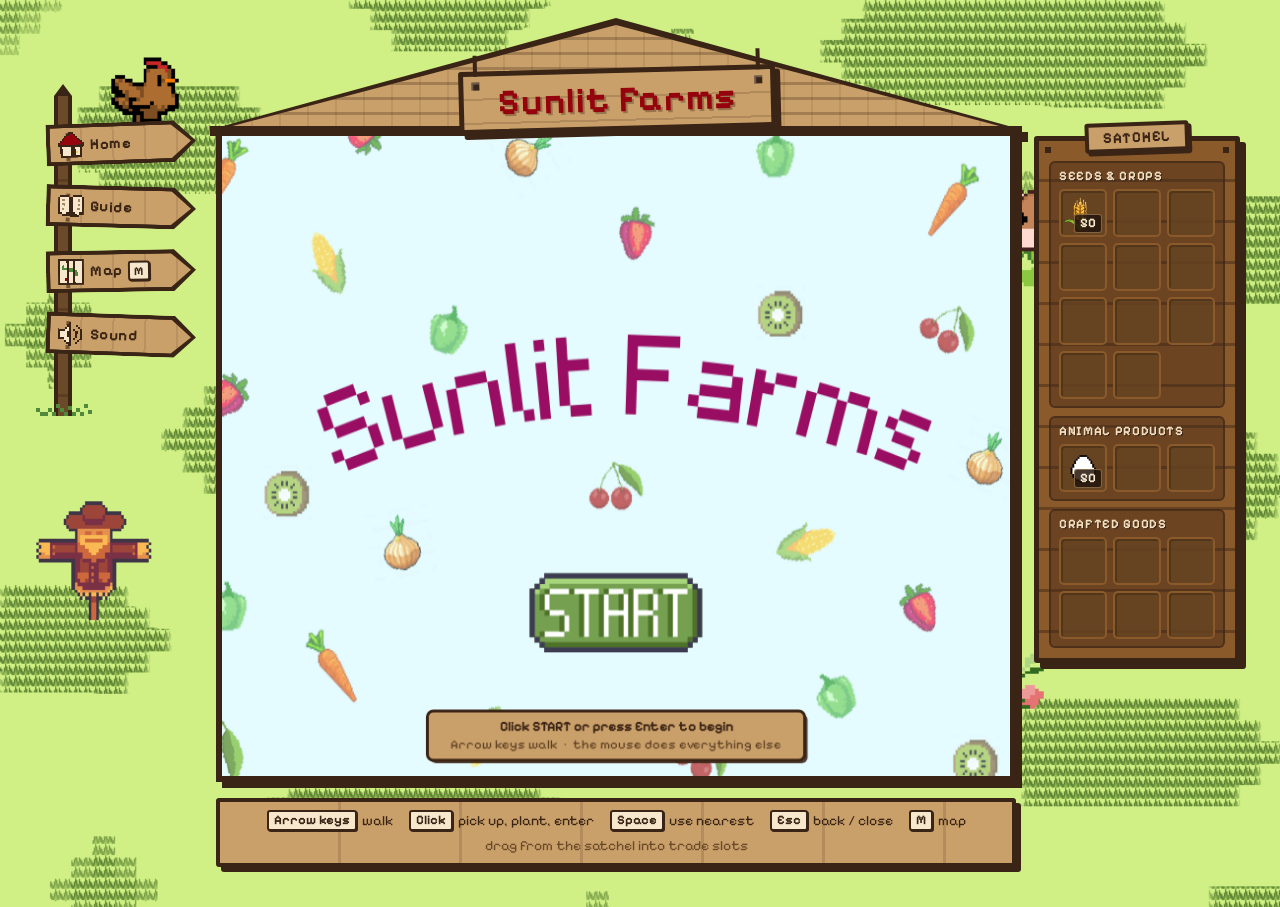
<file: index.html>
<!doctype html>
<html lang="en-us">

<head>
    <!-- without this the browser guesses the encoding, and every non-ASCII glyph in
         sketch.js (the filled-slot tick, the animal hearts) decodes as mojibake -->
    <meta charset="utf-8">
    <meta name="viewport" content="width=device-width, initial-scale=1">
    <title>Sunlit Farms</title>
    <meta name="description" content="A small farming game: grow crops, keep animals, trade at the barn and the farmers market.">

    <!-- the pixel font is bundled locally (fonts/, SIL OFL) so the page needs no
         third-party request and looks the same offline and on GitHub Pages -->
    <link rel="preload" href="fonts/pixelify-sans.woff2" as="font" type="font/woff2" crossorigin>

    <!-- include the p5 core library using the CDN -->
    <!-- script src="https://cdn.jsdelivr.net/npm/p5@1.11.10/lib/p5.min.js"></script -->

    <!-- include the p5.js library from a local file -->
    <script src="p5/p5.min.js"></script>

    <!-- p5.sound: ambient loops + SFX, loaded in preload() - see SOUND_FILES in sketch.js -->
    <script src="p5/addons/p5.sound.min.js"></script>

    <link rel="stylesheet" href="style.css">

    <!-- 12x12 pixel bitmaps for the HUD buttons, rendered as inline SVG -->
    <script src="hud-icons.js"></script>

    <!-- your custom sketch code -->
    <script src="sketch.js"></script>
</head>

<body>
    <!--
      The page is laid out like the front of a barn:

        [signpost]   [ roof gable with the title sign swinging under it ]   [satchel]
                     [ the game screen, a big barn window                ]
                     [ controls plank                                     ]

      The signpost on the left is the menu (its boards point at the screen), the
      satchel on the right is the inventory, and the fence plank under the window
      is the controls legend.
    -->
    <div id="farm-page">

        <!-- LEFT: the menu is a wooden signpost with arrow boards -->
        <nav id="signpost" aria-label="Game menu">
            <div class="signpost-boards">
                <button id="home-button" class="sign-board tilt-a" data-icon="home" aria-label="Go home" title="Home">
                    <span class="px-icon-holder"></span><span class="sign-text">Home</span>
                </button>
                <button id="guide-button" class="sign-board tilt-b" data-icon="guide" aria-label="Open guide" title="Guide" aria-pressed="false">
                    <span class="px-icon-holder"></span><span class="sign-text">Guide</span>
                </button>
                <button id="map-button" class="sign-board tilt-c" data-icon="map" aria-label="Open farm map" title="Farm map (M)" aria-pressed="false">
                    <span class="px-icon-holder"></span><span class="sign-text">Map <kbd class="sign-key">M</kbd></span>
                </button>
                <button id="mute-button" class="sign-board tilt-d" data-icon="sound" aria-label="Mute sound" title="Sound on" aria-pressed="false">
                    <span class="px-icon-holder"></span><span class="sign-text" id="mute-label">Sound</span>
                </button>
            </div>
            <div class="signpost-post" aria-hidden="true"></div>
            <div class="signpost-grass" aria-hidden="true"></div>
        </nav>

        <!-- MIDDLE: the barn - roof gable, hanging title sign, and the screen as its window -->
        <div id="barn">
            <div id="gable" aria-hidden="true">
                <div class="roof roof-back"></div>
                <div class="roof roof-front"></div>
                <div class="eave"></div>
            </div>
            <div id="title-sign">
                <span class="rope rope-left" aria-hidden="true"></span>
                <span class="rope rope-right" aria-hidden="true"></span>
                <h1>Sunlit Farms</h1>
            </div>
            <div id="console-body">
                <div id="canvas-container">
                </div>
            </div>

            <!-- one-line reference for the controls, so nobody has to open the guide to
                 find out that the arrow keys walk and the mouse does everything else -->
            <div id="controls-legend" aria-label="Controls">
                <span class="legend-item"><kbd>Arrow keys</kbd> walk</span>
                <span class="legend-item"><kbd>Click</kbd> pick up, plant, enter</span>
                <span class="legend-item"><kbd>Space</kbd> use nearest</span>
                <span class="legend-item"><kbd>Esc</kbd> back / close</span>
                <span class="legend-item"><kbd>M</kbd> map</span>
                <span class="legend-item legend-drag">drag from the satchel into trade slots</span>
            </div>
        </div>

        <!-- RIGHT: the inventory is a wooden crate ("satchel") hung beside the window -->
        <aside id="inventory-container" aria-label="Inventory">
            <div class="crate-label"><span>Satchel</span></div>
            <div id="inventory-grid"></div>
            <div class="crate-hint">click a seed to pick it, then click a plot</div>
        </aside>

    </div>
</body>

</html>
</file>
<file: style.css>
/* ---------------------------------------------------------------------------
   Sunlit Farms - page chrome
   The page is dressed as the front of a barn: a signpost menu on the left, the
   game screen as a barn window under a shingled gable (the title sign swings
   from the apex), and the inventory as a wooden crate on the right.

   Palette (shared with the canvas UI in sketch.js):
     wood-dark  #3a2415   plank #caa06a   tray #8b5a2b   parchment #f6e7cd
     gold       #ffd23f   sign-red rgb(149,3,12)
   --------------------------------------------------------------------------- */

@font-face {
    font-family: 'Pixelify Sans';
    src: url('fonts/pixelify-sans.woff2') format('woff2');
    font-weight: 400 700;
    font-style: normal;
    font-display: swap;
}

:root {
    --font-pixel: 'Pixelify Sans', 'Trebuchet MS', Verdana, sans-serif;
    --wood-dark: #3a2415;
    --wood-mid: #6b4a2a;
    --plank: #caa06a;
    --plank-light: #d6af80;
    --tray: #8b5a2b;
    --tray-dark: #7a4d24;
    --parchment: #f6e7cd;
    --gold: #ffd23f;
    --sign-red: rgb(149, 3, 12);
    --grass: #4f8a3a;
    --screen-w: 800px;
}

* { box-sizing: border-box; }

body {
    margin: 0;
    padding: 18px 16px 40px;
    min-height: 100vh;
    background: url("bgimg.png") no-repeat fixed;
    background-size: cover;
    background-color: #b9e07a;
    font-family: var(--font-pixel);
    color: var(--wood-dark);
    text-align: center;
}

/* the three columns: signpost | barn | crate */
#farm-page {
    display: flex;
    flex-direction: row;
    justify-content: center;
    align-items: flex-start;
    gap: 26px;
    max-width: 1400px;
    margin: 0 auto;
}

/* the chrome is furniture, not a document: dragging across it should never start
   a text selection, and double-clicking a button shouldn't highlight it */
#farm-page {
    user-select: none;
    -webkit-user-select: none;
    -webkit-tap-highlight-color: transparent;
}

/* ---------------------------------------------------------------------------
   THE BARN: gable + title sign + screen + controls plank
   --------------------------------------------------------------------------- */

#barn {
    position: relative;
    display: flex;
    flex-direction: column;
    align-items: center;
    width: var(--screen-w);
    max-width: 100%;
    flex: 0 1 auto;
}

/* the gable: two stacked triangles (dark outline behind, shingled plank in front)
   and a dark eave board where the roof meets the window */
#gable {
    position: relative;
    width: 100%;
    height: 118px;
    filter: drop-shadow(6px 6px 0 var(--wood-dark));
}

.roof {
    position: absolute;
    left: 0;
    right: 0;
    bottom: 8px;
    top: 0;
    clip-path: polygon(50% 0, 100% 100%, 0 100%);
}

.roof-back {
    background: var(--wood-dark);
}

.roof-front {
    left: 9px;
    right: 9px;
    top: 7px;
    background-color: var(--plank);
    /* rows of shingles, drawn as hard stripes so they stay pixel-crisp */
    background-image:
        repeating-linear-gradient(to bottom,
            transparent 0 12px, rgba(58, 36, 21, 0.28) 12px 15px),
        repeating-linear-gradient(to right,
            transparent 0 26px, rgba(58, 36, 21, 0.10) 26px 28px);
}

.eave {
    position: absolute;
    left: -6px;
    right: -6px;
    bottom: 0;
    height: 10px;
    background: var(--wood-dark);
}

/* the title sign hangs from the apex on two ropes and swings gently */
#title-sign {
    position: absolute;
    top: 50px;
    left: 50%;
    z-index: 20;
    padding: 9px 34px 8px;
    background-color: var(--plank);
    background-image: repeating-linear-gradient(to bottom,
        transparent 0 22px, rgba(58, 36, 21, 0.18) 22px 24px);
    border: 5px solid var(--wood-dark);
    border-radius: 3px;
    box-shadow: 5px 5px 0 var(--wood-dark);
    transform-origin: 50% -16px;
    transform: translateX(-50%) rotate(-1.5deg);
    animation: sign-swing 6s ease-in-out infinite alternate;
    pointer-events: none;
    white-space: nowrap;
}

@keyframes sign-swing {
    from { transform: translateX(-50%) rotate(-2.2deg); }
    to   { transform: translateX(-50%) rotate(2.2deg); }
}

/* two nail heads so the sign reads as hung, not floating */
#title-sign::before,
#title-sign::after {
    content: "";
    position: absolute;
    top: 6px;
    width: 8px;
    height: 8px;
    background: var(--wood-dark);
    box-shadow: inset 2px 2px 0 rgba(255, 255, 255, 0.25);
}

#title-sign::before { left: 8px; }
#title-sign::after  { right: 8px; }

.rope {
    position: absolute;
    top: -21px;      /* up through the roof surface, which is ~16px above the sign here */
    width: 4px;
    height: 21px;
    background: var(--wood-dark);
}

.rope-left  { left: 10px; }
.rope-right { right: 10px; }

h1 {
    margin: 0;
    color: var(--sign-red);
    font-family: var(--font-pixel);
    font-size: 36px;
    font-weight: 700;
    letter-spacing: 1px;
    line-height: 1;
    /* a hard one-pixel-step shadow reads as carved rather than printed */
    text-shadow: 2px 2px 0 rgba(58, 36, 21, 0.35);
}

/* the screen is the barn window: one dark frame, square corners */
#console-body {
    display: flex;
    flex-direction: column;
    width: 100%;
    border: 6px solid var(--wood-dark);
    border-top-width: 0;
    box-shadow: 6px 6px 0 var(--wood-dark);
    overflow: hidden;
    background: var(--wood-dark);
}

#canvas-container {
    position: relative;
    z-index: 1;
    display: flex;
    justify-content: center;
    line-height: 0;
}

/* The canvas is scaled with CSS width, never transform: p5 maps mouse coordinates
   through the element's scrollWidth, so a width change keeps every click in the
   right place while a transform would not. handleCanvasDrop() does the same maths
   for drag-and-drop. */
#canvas-container canvas {
    touch-action: none;          /* arrow keys and drags drive the game, not the page */
    border: none !important;
    border-radius: 0;
    box-shadow: none;
    display: block;
    /* !important because p5 writes an inline 800px width on the element */
    width: 100% !important;
    height: auto !important;
}

/* controls plank: bolted under the window sill */
#controls-legend {
    display: flex;
    flex-wrap: wrap;
    justify-content: center;
    align-items: center;
    gap: 5px 16px;
    width: 100%;
    margin-top: 16px;
    padding: 8px 16px;
    background: var(--plank);
    background-image: repeating-linear-gradient(to right,
        transparent 0 118px, rgba(58, 36, 21, 0.16) 118px 121px);
    border: 4px solid var(--wood-dark);
    border-radius: 3px;
    box-shadow: 5px 5px 0 var(--wood-dark);
    font-family: var(--font-pixel);
    font-size: 14px;
    color: var(--wood-dark);
    line-height: 1.4;
}

.legend-item {
    display: inline-flex;
    align-items: center;
    gap: 5px;
    white-space: nowrap;
}

.legend-drag {
    color: var(--wood-mid);
}

kbd {
    display: inline-block;
    min-width: 16px;
    padding: 1px 5px 0;
    border: 2px solid var(--wood-dark);
    border-radius: 3px;
    background: var(--parchment);
    color: var(--wood-dark);
    font-family: var(--font-pixel);
    font-size: 13px;
    font-weight: 700;
    line-height: 1.2;
    box-shadow: 1px 1px 0 var(--wood-dark);
}

/* ---------------------------------------------------------------------------
   THE SIGNPOST: menu buttons as arrow-shaped boards nailed to one post,
   all pointing at the screen
   --------------------------------------------------------------------------- */

#signpost {
    position: relative;
    flex: 0 0 auto;
    width: 186px;
    margin-top: 104px;  /* boards start level with the top of the window */
    padding-bottom: 60px;
}

.signpost-post {
    position: absolute;
    left: 14px;
    top: -26px;
    bottom: 0;
    width: 18px;
    background: var(--wood-dark);
    z-index: 0;
}

.signpost-post::before {
    content: "";
    position: absolute;
    left: 4px;
    right: 4px;
    top: 0;
    bottom: 0;
    background: var(--wood-mid);
    background-image: repeating-linear-gradient(to bottom,
        transparent 0 40px, rgba(58, 36, 21, 0.35) 40px 43px);
}

/* pointed top of the post */
.signpost-post::after {
    content: "";
    position: absolute;
    left: 0;
    top: -12px;
    width: 18px;
    height: 12px;
    background: var(--wood-dark);
    clip-path: polygon(50% 0, 100% 100%, 0 100%);
}

/* a tuft of pixel grass where the post goes into the ground */
.signpost-grass {
    position: absolute;
    left: 0;
    bottom: 0;
    width: 4px;
    height: 4px;
    background: var(--grass);
    box-shadow:
        4px 0 0 var(--grass), 8px -4px 0 var(--grass), 12px 0 0 var(--grass),
        16px -8px 0 var(--grass), 20px -4px 0 var(--grass), 24px 0 0 var(--grass),
        28px -6px 0 var(--grass), 32px 0 0 var(--grass), 36px -4px 0 var(--grass),
        40px 0 0 var(--grass), 44px -8px 0 var(--grass), 48px -2px 0 var(--grass),
        -4px -4px 0 var(--grass);
}

.signpost-boards {
    position: relative;
    z-index: 1;
    display: flex;
    flex-direction: column;
    gap: 22px;
    padding-left: 6px;
}

.sign-board {
    --tip: 22px;
    position: relative;
    display: flex;
    align-items: center;
    gap: 8px;
    width: 176px;
    height: 46px;
    padding: 0 30px 0 12px;
    border: none;
    background: var(--wood-dark);
    clip-path: polygon(0 0, calc(100% - var(--tip)) 0, 100% 50%, calc(100% - var(--tip)) 100%, 0 100%);
    color: var(--wood-dark);
    font: inherit;
    font-size: 17px;
    font-weight: 700;
    letter-spacing: 0.03em;
    text-align: left;
    cursor: pointer;
    transition: transform 0.08s ease-out;
}

/* the plank face, inset from the dark outline */
.sign-board::before {
    content: "";
    position: absolute;
    inset: 4px 5px 4px 4px;
    background-color: var(--plank);
    background-image: repeating-linear-gradient(to right,
        transparent 0 30px, rgba(58, 36, 21, 0.12) 30px 32px);
    clip-path: polygon(0 0, calc(100% - var(--tip) + 2px) 0, 100% 50%, calc(100% - var(--tip) + 2px) 100%, 0 100%);
    transition: background-color 0.12s ease-out;
}

/* nail heads holding the board to the post */
.sign-board::after {
    content: "";
    position: absolute;
    left: 20px;
    top: 9px;
    width: 4px;
    height: 4px;
    background: var(--wood-dark);
    box-shadow: 0 24px 0 var(--wood-dark);
    opacity: 0.6;
}

.sign-board > * {
    position: relative;
    z-index: 1;
}

.sign-board:hover::before {
    background-color: var(--plank-light);
}

.sign-board:active {
    transform: translate(2px, 2px) var(--tilt, rotate(0deg));
}

/* keyboard users need to see where they are; mouse users never see this ring */
.sign-board:focus-visible {
    outline: none;
}
.sign-board:focus-visible::before {
    box-shadow: inset 0 0 0 3px var(--gold);
}

/* an "on" state for toggles: guide/map open, sound muted */
.sign-board[aria-pressed="true"]::before {
    background-color: var(--gold);
}

.tilt-a { --tilt: rotate(-2deg); transform: var(--tilt); }
.tilt-b { --tilt: rotate(1.5deg); transform: var(--tilt); }
.tilt-c { --tilt: rotate(-1deg); transform: var(--tilt); }
.tilt-d { --tilt: rotate(2deg); transform: var(--tilt); }

.px-icon-holder {
    display: flex;
    align-items: center;
    justify-content: center;
    width: 30px;
    height: 30px;
    flex-shrink: 0;
    pointer-events: none;
}

.px-icon {
    width: 30px;
    height: 30px;
    display: block;
    image-rendering: pixelated;
}

.sign-text {
    display: inline-flex;
    align-items: center;
    gap: 6px;
    line-height: 1;
    white-space: nowrap;
}

.sign-key {
    font-size: 12px;
    padding: 1px 4px 0;
    min-width: 12px;
}

/* ---------------------------------------------------------------------------
   THE SATCHEL: inventory in a wooden crate beside the window
   --------------------------------------------------------------------------- */

#inventory-container {
    position: relative;
    flex: 0 0 auto;
    margin-top: 118px; /* level with the window, under the eave */
    padding: 22px 14px 12px;
    background-color: var(--tray);
    /* horizontal slats with a dark seam between each */
    background-image: repeating-linear-gradient(to bottom,
        transparent 0 38px, rgba(58, 36, 21, 0.45) 38px 41px);
    border: 5px solid var(--wood-dark);
    border-radius: 3px;
    box-shadow: 6px 6px 0 var(--wood-dark);
    z-index: 5;
}

/* corner nails */
#inventory-container::before,
#inventory-container::after {
    content: "";
    position: absolute;
    top: 6px;
    width: 6px;
    height: 6px;
    background: var(--wood-dark);
    box-shadow: 0 calc(100% + 0px) 0 var(--wood-dark);
}
#inventory-container::before { left: 6px; }
#inventory-container::after  { right: 6px; }

/* the label is a smaller plank nailed on at a slight angle, overlapping the top edge */
.crate-label {
    position: absolute;
    top: -22px;
    left: 50%;
    transform: translateX(-50%) rotate(-2deg);
    padding: 5px 20px 4px;
    background: var(--plank);
    border: 4px solid var(--wood-dark);
    border-radius: 3px;
    box-shadow: 3px 3px 0 var(--wood-dark);
    font-size: 18px;
    font-weight: 700;
    letter-spacing: 0.06em;
    text-transform: uppercase;
    color: var(--wood-dark);
    line-height: 1;
    white-space: nowrap;
}

.crate-hint {
    margin-top: 10px;
    font-size: 12px;
    color: #e3c89e;
    text-shadow: 1px 1px 0 var(--wood-dark);
}

/* the crate holds three labelled groups, stacked. Each group sets its own column
   count inline (INVENTORY_CATEGORIES in sketch.js); --slot-size keeps the card and
   grid metrics in one place. */
#inventory-grid {
    --slot-size: 52px;
    display: flex;
    flex-direction: column;
    align-items: stretch;
    gap: 10px;
}

.inventory-group {
    display: flex;
    flex-direction: column;
    gap: 5px;
    padding: 6px 10px 8px;
    background-color: rgba(58, 36, 21, 0.38);
    border: 2px solid rgba(58, 36, 21, 0.6);
    border-radius: 6px;
}

.inventory-group-label {
    font-family: var(--font-pixel);
    font-size: 13px;
    font-weight: 700;
    letter-spacing: 0.05em;
    text-transform: uppercase;
    color: #f3e0c0;
    text-shadow: 1px 1px 0 var(--wood-dark);
    text-align: left;
    white-space: nowrap;
}

.inventory-group-slots {
    display: grid;
    gap: 6px;
}

.inventory-slot {
    width: var(--slot-size);
    height: var(--slot-size);
    background-color: rgba(101, 67, 33, 0.85);
    border: 2px solid var(--tray);
    border-radius: 5px;
    display: flex;
    align-items: center;
    justify-content: center;
    position: relative;
    box-shadow: inset 2px 2px 0 rgba(0, 0, 0, 0.2);
}

.inventory-item {
    width: 100%;
    height: 100%;
    background-size: cover;
    background-position: center;
    background-repeat: no-repeat;
    cursor: grab;
    position: relative;
    border-radius: 3px;
    transition: transform 0.08s ease-out;
}

.inventory-item:hover {
    transform: translateY(-2px);
    filter: drop-shadow(0 3px 3px rgba(0, 0, 0, 0.45));
}

.inventory-item:active {
    cursor: grabbing;
    transform: none;
}

.inventory-item.dragging {
    cursor: grabbing !important;
}

.inventory-item.selected {
    outline: 3px solid var(--gold);
    outline-offset: -2px;
    box-shadow: 0 0 8px rgba(255, 210, 63, 0.9);
}

.inventory-count {
    position: absolute;
    bottom: 2px;
    right: 3px;
    background-color: rgba(35, 22, 12, 0.85);
    color: var(--parchment);
    padding: 1px 5px 0;
    border-radius: 3px;
    border: 1px solid rgba(202, 160, 106, 0.55);
    font-family: var(--font-pixel);
    font-size: 13px;
    font-weight: 700;
    line-height: 1.2;
    pointer-events: none;
}

/* hover tooltip for an inventory card: item name, what it's made from, and what it
   can be traded for. Lives on <body> so it can float over the canvas. */
#inventory-tooltip {
    position: fixed;
    z-index: 2000;
    display: none;
    max-width: 260px;
    padding: 8px 10px;
    background-color: rgba(35, 22, 12, 0.96);
    border: 2px solid var(--plank);
    border-radius: 4px;
    box-shadow: 3px 3px 0 rgba(0, 0, 0, 0.35);
    color: var(--parchment);
    font-family: var(--font-pixel);
    font-size: 13px;
    line-height: 1.4;
    text-align: left;
    pointer-events: none;
}

#inventory-tooltip .tt-head {
    display: flex;
    align-items: baseline;
    justify-content: space-between;
    gap: 10px;
    border-bottom: 1px solid rgba(202, 160, 106, 0.4);
    padding-bottom: 4px;
}

#inventory-tooltip .tt-name  { font-size: 16px; font-weight: 700; color: var(--gold); }
#inventory-tooltip .tt-owned { font-size: 12px; color: var(--plank); white-space: nowrap; }
#inventory-tooltip .tt-row   { margin-top: 5px; }
#inventory-tooltip .tt-label { color: #9fd17a; font-weight: 700; }
#inventory-tooltip .tt-where { color: #a98a63; }
#inventory-tooltip .tt-warn  { color: #e8a06a; font-weight: 700; }
#inventory-tooltip .tt-hint  { color: #a98a63; }

/* floating icon that follows the cursor while dragging an inventory item onto
   the canvas - the native drag ghost is suppressed (see handleDragStart), so this
   div stands in for it and is positioned manually via dragGhost-tracking dragover */
#drag-ghost {
    position: fixed;
    width: 50px;
    height: 50px;
    background-size: cover;
    background-position: center;
    pointer-events: none;
    z-index: 1000;
    display: none;
    transform: translate(-50%, -50%);
    filter: drop-shadow(0 2px 4px rgba(0, 0, 0, 0.5));
}

/* ---------------------------------------------------------------------------
   Narrower windows.
   < 1320px: the crate moves under the barn and lays its three groups side by side.
   < 1080px: the signpost boards line up in a row under the window too.
   <  880px: the window itself shrinks to fit (see the canvas rule above).
   --------------------------------------------------------------------------- */
/* laptop widths: keep the satchel beside the window (so nothing has to scroll
   while dragging an item into a trade slot) by slimming both side columns */
@media (max-width: 1330px) {
    #farm-page { gap: 18px; }

    #signpost { width: 158px; }
    .sign-board { width: 150px; height: 42px; font-size: 15px; padding-right: 26px; gap: 6px; }
    .px-icon-holder, .px-icon { width: 26px; height: 26px; }

    #inventory-container { padding: 20px 10px 10px; }
    #inventory-grid { --slot-size: 48px; gap: 8px; }
    .inventory-group { padding: 5px 8px 7px; }
    /* three columns per group here; the inline four-column rule comes from sketch.js */
    .inventory-group-slots { grid-template-columns: repeat(3, var(--slot-size)) !important; }
    .crate-label { font-size: 15px; padding: 4px 14px 3px; top: -19px; }
    .crate-hint { display: none; }
}

/* narrower still: the crate moves under the barn and lays its groups side by
   side, and the signpost boards line up in a row under the window */
@media (max-width: 1100px) {
    #farm-page {
        flex-wrap: wrap;
        justify-content: center;
    }

    #signpost {
        order: 2;
        flex-basis: 100%;
        width: auto;
        margin-top: 8px;
        padding-bottom: 0;
        display: flex;
        justify-content: center;
    }

    .signpost-post,
    .signpost-grass {
        display: none;
    }

    .signpost-boards {
        flex-direction: row;
        flex-wrap: wrap;
        justify-content: center;
        gap: 12px 16px;
        padding-left: 0;
    }

    #inventory-container {
        order: 3;
        flex-basis: 100%;
        max-width: var(--screen-w);
        margin: 30px auto 0;
        padding: 22px 14px 12px;
    }

    #inventory-grid {
        flex-direction: row;
        flex-wrap: wrap;
        justify-content: center;
        align-items: flex-start;
    }

    .inventory-group-slots { grid-template-columns: repeat(4, var(--slot-size)) !important; }
    .crate-label { font-size: 18px; padding: 5px 20px 4px; top: -22px; }
    .crate-hint { display: block; }
}

@media (max-width: 880px) {
    body { padding-left: 10px; padding-right: 10px; }

    #barn { width: 100%; }

    #inventory-grid { --slot-size: 46px; }

    h1 { font-size: 28px; }
    #title-sign { padding: 8px 22px 7px; top: 42px; }
    #gable { height: 100px; }
    #inventory-container { margin-top: 30px; }

    #controls-legend { font-size: 13px; gap: 4px 12px; }
}

@media (max-width: 560px) {
    #inventory-grid { --slot-size: 40px; }
    .inventory-group { padding: 5px 7px 6px; }
    .sign-board { width: 140px; height: 42px; font-size: 15px; }
    h1 { font-size: 22px; }
    #gable { height: 80px; }
    #title-sign { top: 28px; }
}

/* people who would rather not have motion get the state changes without the slide */
@media (prefers-reduced-motion: reduce) {
    #title-sign { animation: none; }
    .sign-board,
    .sign-board::before,
    .inventory-item {
        transition: none;
    }
}
</file>
